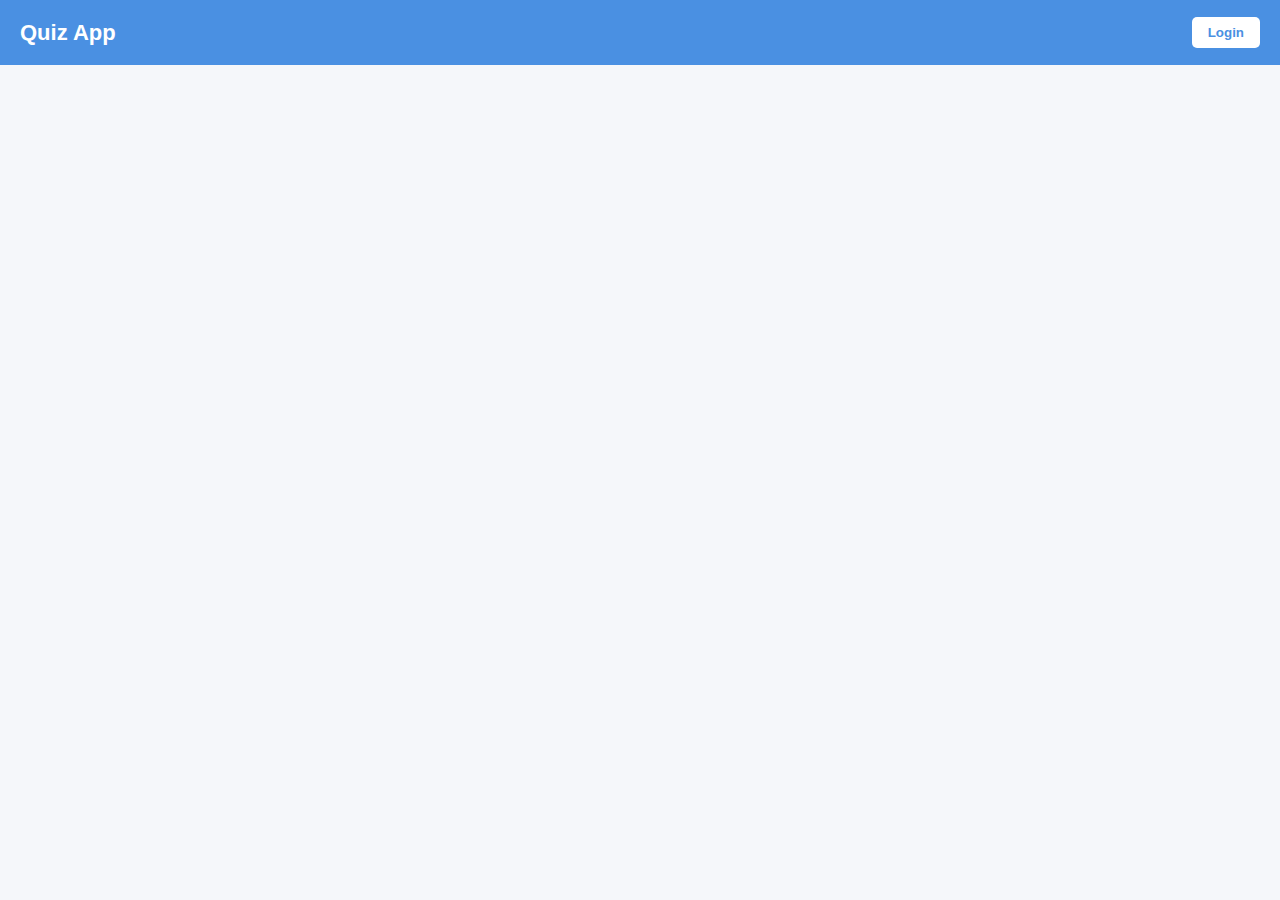
<file: index.html>
<!DOCTYPE html>
<html lang="en">
<head>
    <meta charset="UTF-8">
    <title>Quiz Page</title>
    <link rel="stylesheet" href="assets/css/style.css">
</head>
<body>
    <header>
        <h1>Quiz App</h1>
        <button class="login-btn" id="openModal">Login</button>
    </header>

    <!-- Login Modal -->
    <div class="modal" id="modalPopup">
        <div class="modal-content" id="modalContent">
            <h2>Login</h2>
            <input type="text" id="name" placeholder="Enter your name" required>
            <input type="email" id="email" placeholder="Enter your email" required>
            <br>
            <div class="buttons">
                <button class="submit-btn" onclick="login()">Login</button>
                <button class="close-btn" id="closeModal">Close</button>
            </div>
        </div>
    </div>

    <!-- Login Modal -->
    <script src="JS/modal.js"></script>
</body>
</html>
</file>
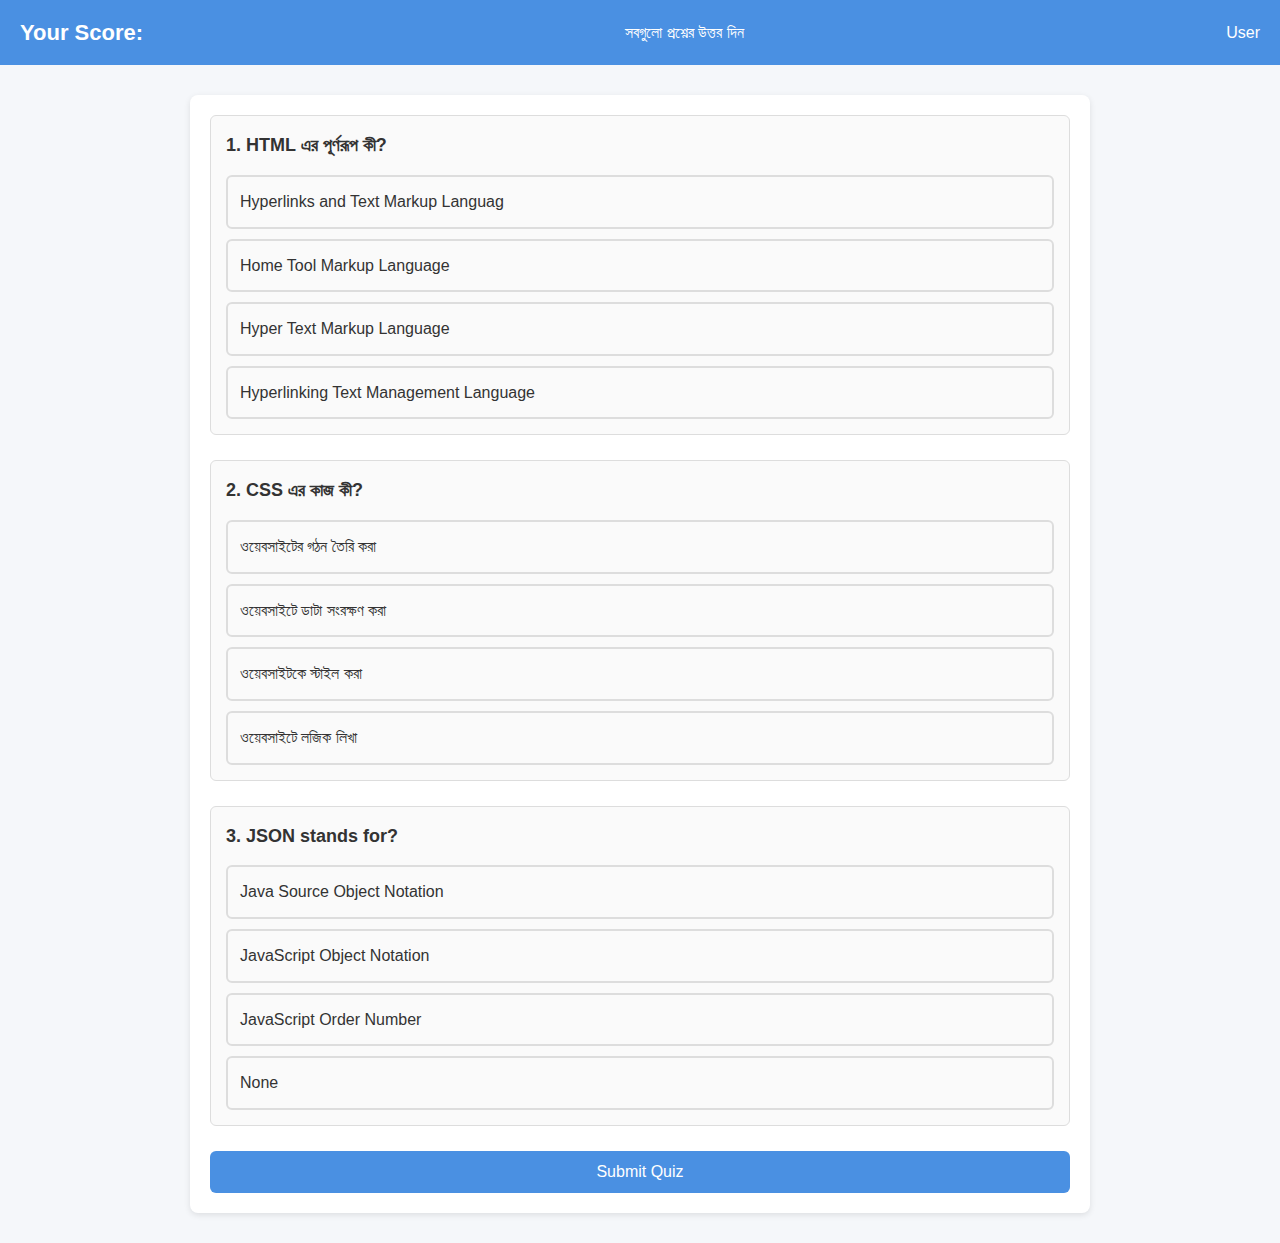
<file: quiz.html>
<!DOCTYPE html>
<html lang="en">
<head>
    <meta charset="UTF-8">
    <meta name="viewport" content="width=device-width, initial-scale=1.0">
    <title>Document</title>
    <link rel="stylesheet" href="assets/css/quiz.css">
</head>
<body>
    <header>
        <h1>Your Score: <span id="quizScore"></span></h1>
        <div>সবগুলো প্রশ্নের উত্তর দিন</div>
        <div class="user-profile" id="profile">User</div>
    </header>
    <main>
        <form id="quizForm">
            <div id="quizContainer">
                <!-- Here Question Div-->
            </div>
            <button type="submit" class="submit-btn">Submit Quiz</button>
        </form>
    </main>


    <!-- QUIZ Javascript -->
    <script src="JS/quiz.js"></script>
</body>
</html>
</file>
<file: assets/css/style.css>
* {
margin: 0;
padding: 0;
box-sizing: border-box;
font-family: Arial, sans-serif;
}
body {
background: #f5f7fa;
color: #333;
line-height: 1.6;
}
header {
background: #4a90e2;
color: white;
padding: 15px 20px;
display: flex;
justify-content: space-between;
align-items: center;
}
header h1 {
font-size: 22px;
}
header button {
padding: 8px 16px;
border: none;
background: white;
color: #4a90e2;
font-weight: bold;
border-radius: 5px;
cursor: pointer;
outline: none;
}
header button:hover {
background: #e6f0ff;
}

/* Popup Modal */
.modal {
    display: flex; 
    align-items: center;
    justify-content: center;
    position: fixed;
    z-index: 1000;
    left: 0;
    top: 0;
    width: 100%;
    height: 100%;
    background: rgba(0,0,0,0.6);

    opacity: 0;
    visibility: hidden;
    transition: opacity 0.3s ease, visibility 0.3s ease;
}

.modal.show {
    opacity: 1;
    visibility: visible;
}

.modal-content {
    background: #fff;
    padding: 20px;
    width: 300px;
    border-radius: 8px;
    text-align: center;
    box-shadow: 0 4px 8px rgba(0,0,0,0.2);

    transform: scale(0.8); 
    transition: transform 0.3s ease;
}

.modal.show .modal-content {
    transform: scale(1);  
}

.modal-content h2 {
margin-bottom: 15px;
color: #333;
}

.modal-content input {
width: 100%;
padding: 8px;
margin: 10px 0;
border: 1px solid #ccc;
border-radius: 6px;
outline: none;
}

.modal-content button {
padding: 8px 14px;
margin-top: 10px;
border: none;
border-radius: 6px;
cursor: pointer;
font-size: 14px;
}

.submit-btn {
background: #007bff;
color: #fff;
outline: none;
}

.submit-btn:hover {
background: #0056b3;
}

.close-btn {
background: #dc3545;
color: #fff;
outline: none;
}

.close-btn:hover {
background: #a71d2a;
}
.buttons{
    display: flex;
    gap: 10px;
}
</file>
<file: assets/css/quiz.css>
* {
margin: 0;
padding: 0;
box-sizing: border-box;
font-family: Arial, sans-serif;
}
body {
background: #f5f7fa;
color: #333;
line-height: 1.6;
}

header {
background: #4a90e2;
color: white;
padding: 15px 20px;
display: flex;
justify-content: space-between;
align-items: center;
}
header h1 {
font-size: 22px;
}
header button {
padding: 8px 16px;
border: none;
background: white;
color: #4a90e2;
font-weight: bold;
border-radius: 5px;
cursor: pointer;
outline: none;
}
header button:hover {
background: #e6f0ff;
}

main {
max-width: 900px;
margin: 30px auto;
background: white;
padding: 20px;
border-radius: 8px;
box-shadow: 0 2px 6px rgba(0,0,0,0.1);
}
.question {
margin-bottom: 25px;
padding: 15px;
border: 1px solid #ddd;
border-radius: 6px;
background: #fafafa;
}
.question h3 {
margin-bottom: 15px;
font-size: 18px;
}
.options {
display: grid;
gap: 10px;
}
.option-card {
border: 2px solid #ddd;
border-radius: 6px;
padding: 12px;
cursor: pointer;
transition: all 0.2s ease;
display: flex;
align-items: center;
}
.option-card input {
display: none;
}
.option-card span {
flex: 1;
}
.option-card:hover {
background: #f0f7ff;
border-color: #4a90e2;
}
.option-card input:checked + span {
background: #4a90e2;
color: white;
padding: 8px;
border-radius: 4px;
font-weight: bold;
}
.submit-btn {
display: block;
width: 100%;
padding: 12px;
background: #4a90e2;
color: white;
border: none;
font-size: 16px;
border-radius: 6px;
cursor: pointer;
margin-top: 20px;
}
.submit-btn:hover {
background: #357ab7;
}
</file>
